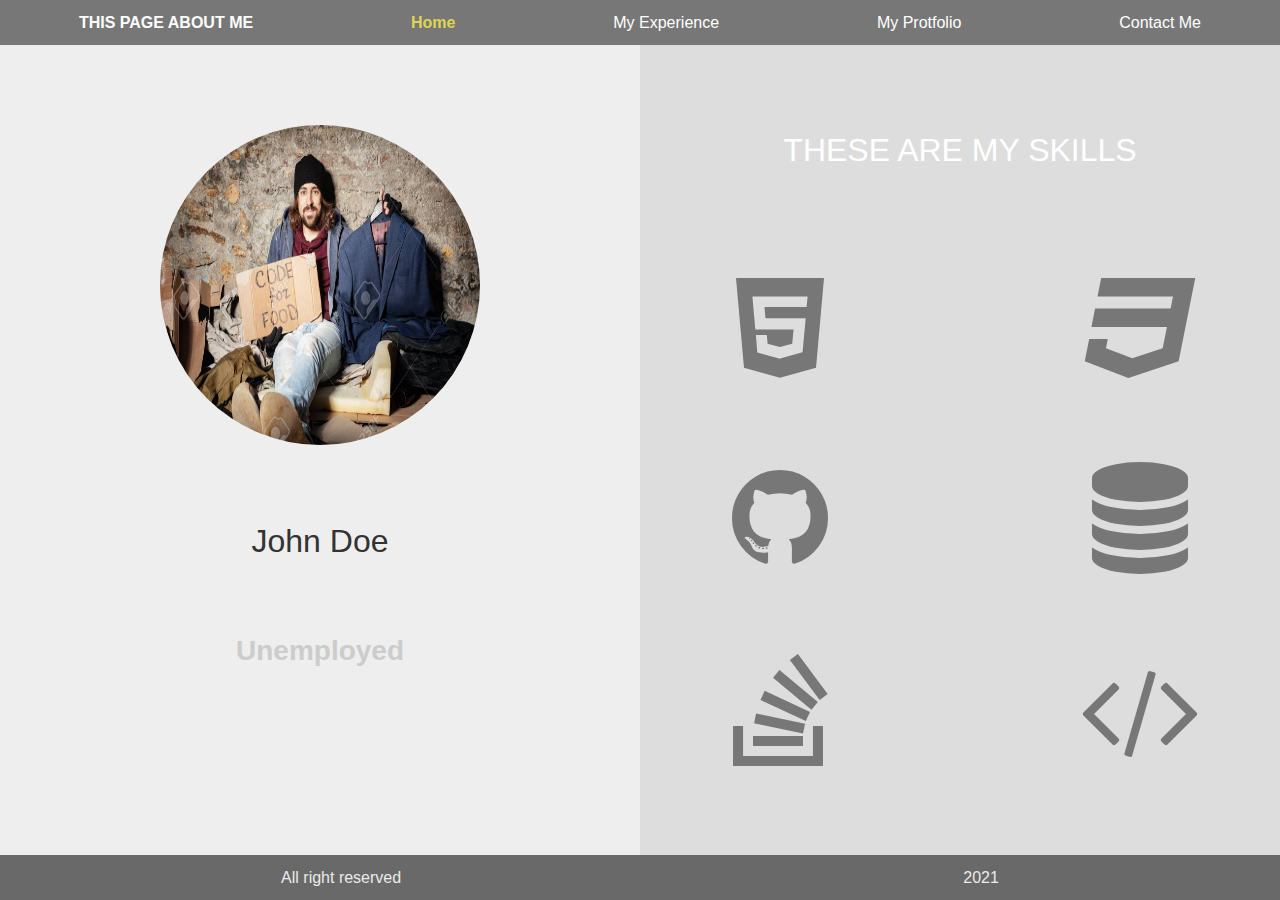
<file: index.html>
<head>
    <link rel="stylesheet" href="/style.css">
    <link rel="stylesheet" href="https://cdnjs.cloudflare.com/ajax/libs/font-awesome/4.7.0/css/font-awesome.min.css">
    <meta charset="UTF-8">
    <meta http-equiv="X-UA-Compatible" content="IE=edge">
    <meta name="viewport" content="width=device-width, initial-scale=1.0">
    <title>The page about me</title>
</head>

<body>
    <header class="flex-container-1">
        <h2 class="logo">This page about me</h2>
       <!--
           For future mobile use
        <img src="/img/Burger_menu.png" alt="">--->
        <a href="#" class="navCurrent">Home</a>
        <a href="/expierence.html" class="navLink">My Experience</a>
        <a href="/portfolio.html" class="navLink">My Protfolio</a>
        <a href="/contact.html" class="navLink">Contact Me</a>

    </header>
    <main class="flex-container-1">  
        <div id="face">
            <img src="img/person.jpg" alt="The guy">
            <h1>John Doe</h1>
            <h2> Unemployed</h2>
        </div>
        <div id="skills" class="flex-container-2">
            <h2>These are my skills</h2>
            <div class="grid-container" >
                <i class="fa fa-html5" aria-hidden="true"></i>
                <i class="fa fa-css3" aria-hidden="true"></i>
                <i class="fa fa-github" aria-hidden="true"></i>
                <i class="fa fa-database" aria-hidden="true"></i>
                <i class="fa fa-stack-overflow" aria-hidden="true"></i>
                <i class="fa fa-code" aria-hidden="true"></i>
            </div>

        </div>


    </main>
   <footer class="flex-container-1">
       <h2>All right reserved</h2>
       <h2>2021</h2>
   </footer>

</body>

</html>
</file>
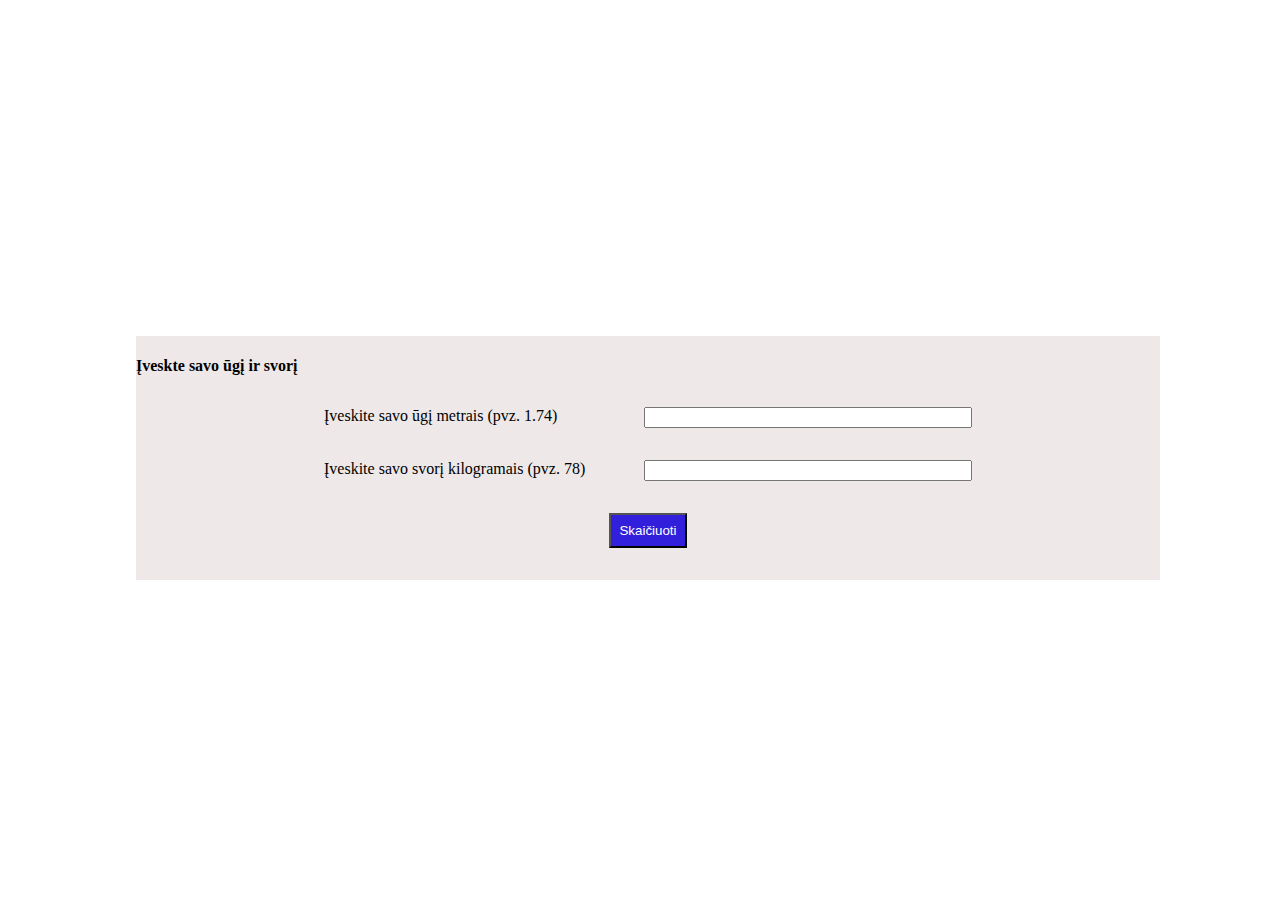
<file: BMI/index.html>
<!DOCTYPE html>
<html lang="en">
  <head>
    <script src="/BMI/js/script.js" defer></script>
    <link rel="stylesheet" href="/BMI/styles/style.css">
    <meta charset="UTF-8" />
    <meta http-equiv="X-UA-Compatible" content="IE=edge" />
    <meta name="viewport" content="width=device-width, initial-scale=1.0" />
    <title>Your Body Index</title>
  </head>
  <body>
    <div class="container">
      <h4>Įveskte savo ūgį ir svorį</h4>
      <form action="#"></form>
      <div class="flexContainer">
        <span>Įveskite savo ūgį metrais (pvz. 1.74)</span>
        <input type="text" name="height" id="height" />
      </div>
      <div class="flexContainer">
        <span>Įveskite savo svorį kilogramais (pvz. 78)</span>
        <input type="text" name="height" id="weight" />
      </div>
      <button type="submit" id="btn">Skaičiuoti</button>
      <div id="result"></div>
    </div>
  </body>
</html>
</file>
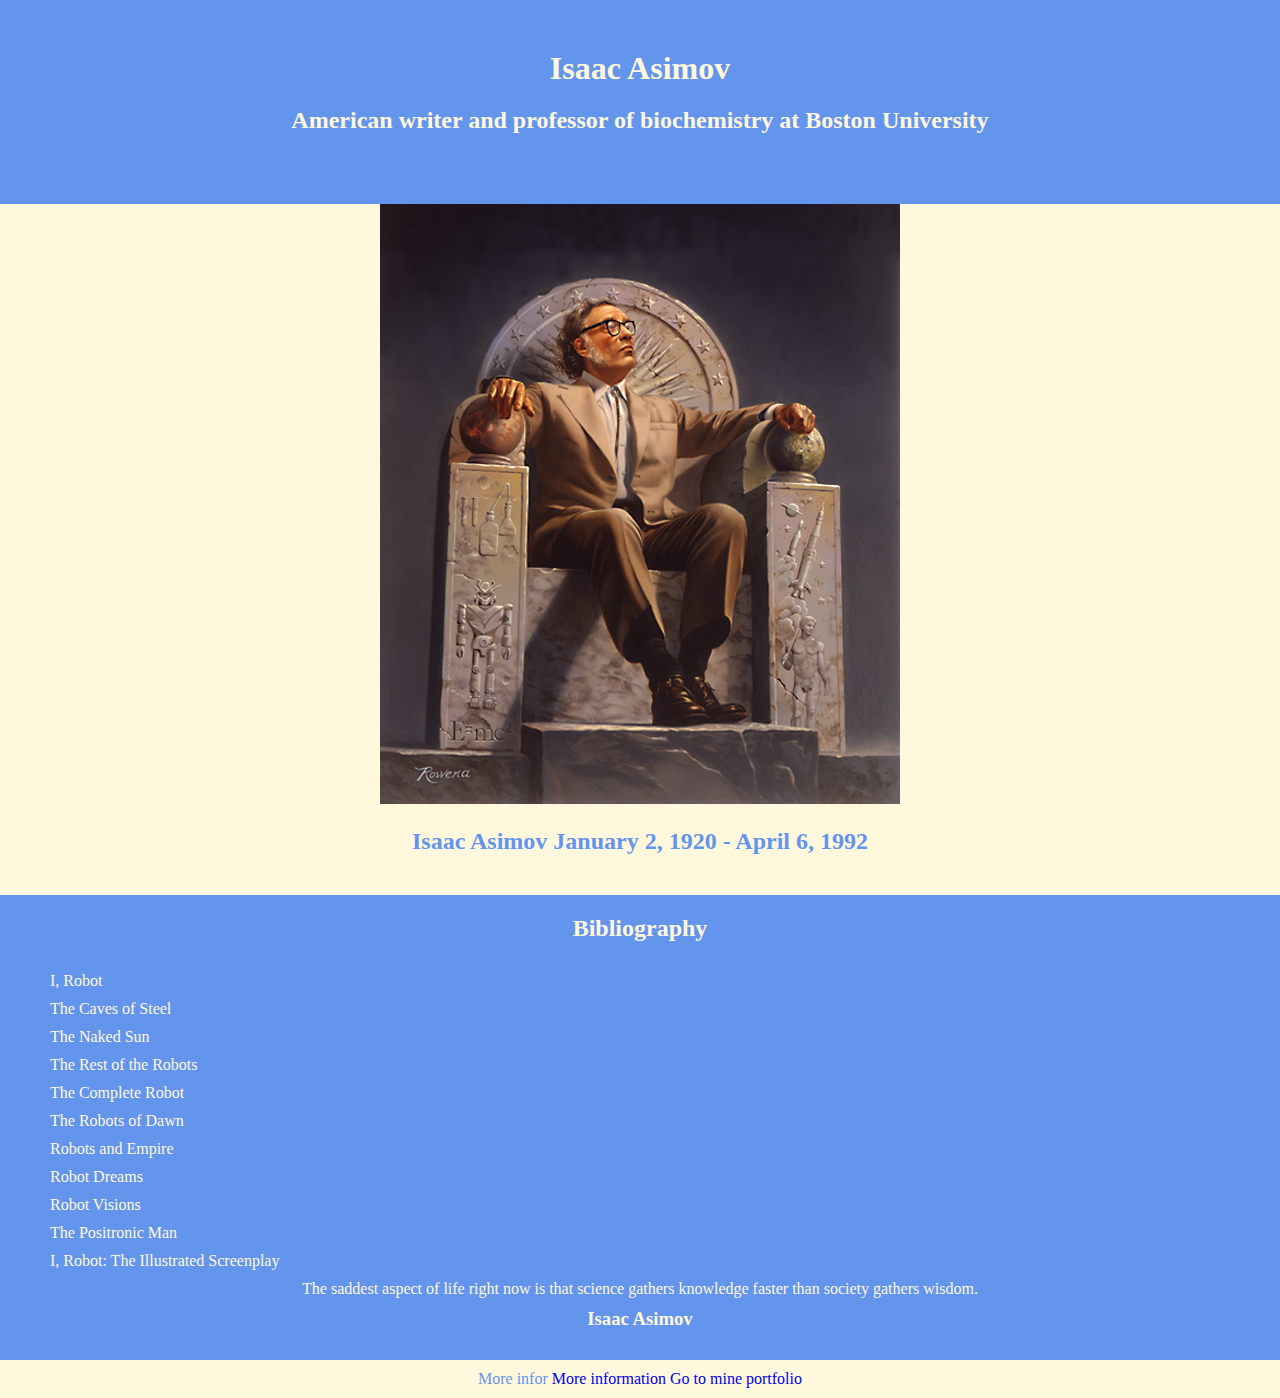
<file: Tribute_page/index.html>
<!DOCTYPE html>
<html lang="en">

<head>
    <meta charset="UTF-8">
    <meta http-equiv="X-UA-Compatible" content="IE=edge">
    <meta name="viewport" content="width=device-width, initial-scale=1.0">
    <title>Isaac Asimov Tribute</title>
</head>

<body>
    <style>
        * {
            margin: 0;
            padding: 0;
            border: 0;
            box-sizing: border-box;
            text-decoration: none;
            list-style-type: none;
        }

        header {
            text-align: center;
            background-color: cornflowerblue;
            padding: 50px 0;
            color: cornsilk;
        }

        h2 {
            padding: 20px 0;
            text-align: center;
            ;
        }


        .hero {

            text-align: center;
            background-color: cornsilk;
            padding-bottom: 20px;
            color: cornflowerblue;

        }

        .bio {


            background-color: cornflowerblue;
            padding-bottom: 20px;
            color: cornsilk;

        }

        .bio ul {
            margin-left: 50px;


        }

        .bio ul li {
            margin: 10px 0;
            font-size: 25x;
            

        }



        section.bio p,
        h3 {
            text-align: center;
            margin: 10px 0;

        }

        footer {
            text-align: center;
            padding: 10px 0;
            background-color: cornsilk;
            color: cornflowerblue;

        }
    </style>
    <header>
        <h1 class="main_title"> Isaac Asimov</h1>
        <h2>American writer and professor of biochemistry at Boston University</h2>
    </header>
    <section class="hero">
        <img src="img/Asimov.png"" alt=" Isaac Asimov">
        <h2>Isaac Asimov January 2, 1920 - April 6, 1992 </h2>
    </section>
    <section class="bio">
        <h2>Bibliography</h2>
        <ul>
            <li>I, Robot</li>
            <li>The Caves of Steel</li>
            <li>The Naked Sun</li>
            <li>The Rest of the Robots</li>
            <li>The Complete Robot</li>
            <li>The Robots of Dawn</li>
            <li>Robots and Empire</li>
            <li>Robot Dreams</li>
            <li>Robot Visions</li>
            <li>The Positronic Man</li>
            <li> I, Robot:
                The Illustrated Screenplay</li>
        </ul>
        <div>
            <p>
                The saddest aspect of life right now is that science gathers knowledge faster than society gathers
                wisdom.
            </p>
            <h3>
                Isaac Asimov
            </h3>
        </div>





    </section>
    <footer>
        More infor <a href="https://en.wikipedia.org/wiki/Isaac_Asimov_bibliography_(chronological)">More information </a>
        <a href="https://viliusju.github.io/portfolio.html"> Go to mine portfolio </a>                                                                                            
    </footer>



</body>

</html>
</file>
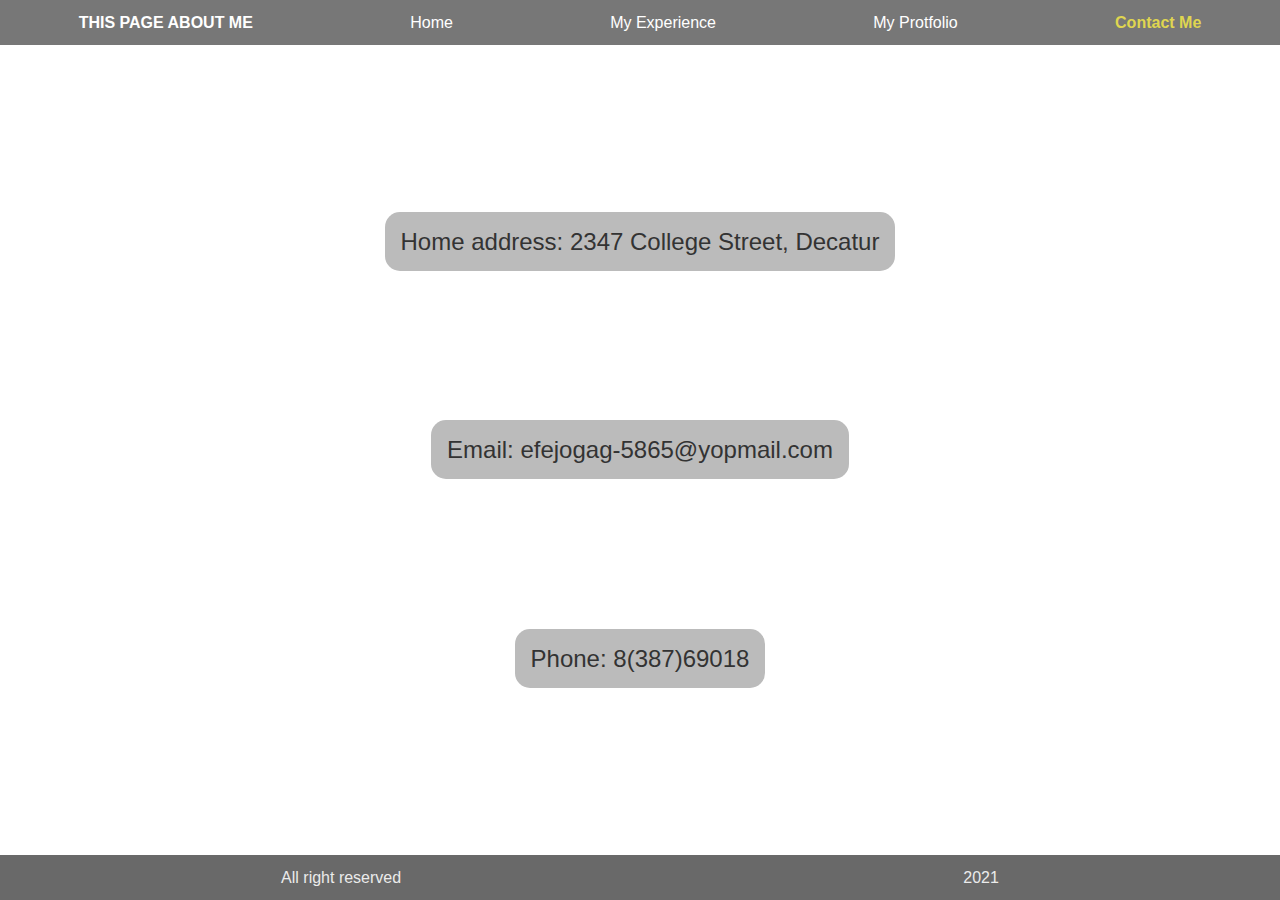
<file: contact.html>
<!DOCTYPE html>
<html lang="en">

<head>
    <link rel="stylesheet" href="/style.css">
    <link rel="stylesheet" href="https://cdnjs.cloudflare.com/ajax/libs/font-awesome/4.7.0/css/font-awesome.min.css">
    <meta charset="UTF-8">
    <meta http-equiv="X-UA-Compatible" content="IE=edge">
    <meta name="viewport" content="width=device-width, initial-scale=1.0">
    <title>The page about me</title>
</head>

<body>
    <header class="flex-container-1">
        <h2 class="logo">This page about me</h2>
        <!--
           For future mobile use
        <img src="/img/Burger_menu.png" alt="">--->
        <a href="/index.html" class="navLink">Home</a>
        <a href="/expierence.html" class="navLink">My Experience</a>
        <a href="/portfolio.html" class="navLink">My Protfolio</a>
        <a href="#" class="navCurrent">Contact Me</a>
    </header>
    <main class="flex-container-2">
        <div class="contact">
            <span>Home address: 2347  College Street, Decatur</span>
        </div>
        <div class="contact">
            <span>Email: efejogag-5865@yopmail.com</span>
        </div>
        <div class="contact">
            <span>Phone: 8(387)69018</span>
        </div>


    </main>

   
    <footer class="flex-container-1">
        <h2>All right reserved</h2>
        <h2>2021</h2>
    </footer>
</file>
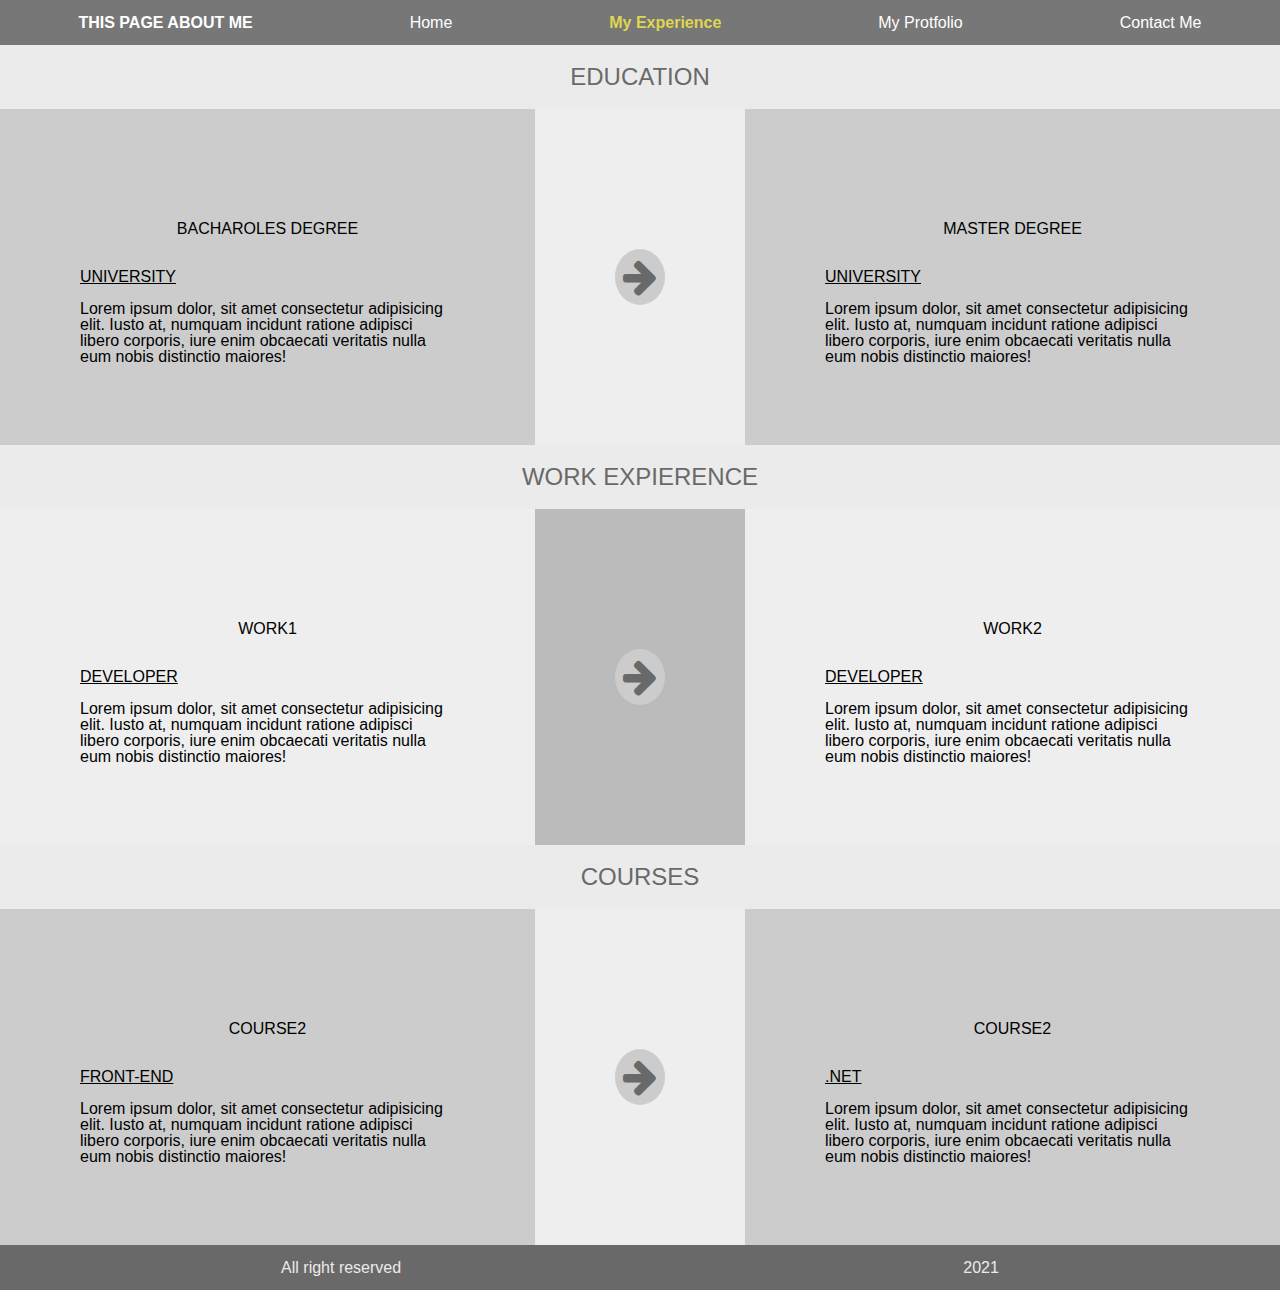
<file: expierence.html>
<!DOCTYPE html>
<html lang="en">

<head>
    <link rel="stylesheet" href="/style.css">
    <link rel="stylesheet" href="https://cdnjs.cloudflare.com/ajax/libs/font-awesome/4.7.0/css/font-awesome.min.css">
    <meta charset="UTF-8">
    <meta http-equiv="X-UA-Compatible" content="IE=edge">
    <meta name="viewport" content="width=device-width, initial-scale=1.0">
    <title>The page about me</title>
</head>

<body>
    <header class="flex-container-1">
        <h2 class="logo">This page about me</h2>
        <!--
           For future mobile use
        <img src="/img/Burger_menu.png" alt="">--->
        <a href="/index.html" class="navLink">Home</a>
        <a href="#" class="navCurrent">My Experience</a>
        <a href="/portfolio.html" class="navLink">My Protfolio</a>
        <a href="/contact.html" class="navLink">Contact Me</a>

    </header>
    <h1 class="title">Education</h1>
    <section id=education class="flex-container-1">
        <div class="flex-item">
            <h2>Bacharoles degree</h2>
            <h3>University</h3>
            <p>Lorem ipsum dolor, sit amet consectetur adipisicing elit. Iusto at, numquam incidunt ratione adipisci
                libero corporis, iure enim obcaecati veritatis nulla eum nobis distinctio maiores!</p>
        </div>
        <div class="flex-item">
           <i class="fa fa-arrow-right" aria-hidden="true"></i>
        </div>
        <div class="flex-item">
            <h2>Master degree</h2>
            <h3>University</h3>
            <p>Lorem ipsum dolor, sit amet consectetur adipisicing elit. Iusto at, numquam incidunt ratione adipisci
                libero corporis, iure enim obcaecati veritatis nulla eum nobis distinctio maiores!</p>
        </div>


    </section>
    <h2 class="title">Work Expierence</h2>
    <section id=work class="flex-container-1">
        <div class="flex-item">
            <h2>Work1</h2>
            <h3>Developer</h3>
            <p>Lorem ipsum dolor, sit amet consectetur adipisicing elit. Iusto at, numquam incidunt ratione adipisci
                libero corporis, iure enim obcaecati veritatis nulla eum nobis distinctio maiores!</p>
        </div>
        <div class="flex-item">
           <i class="fa fa-arrow-right" aria-hidden="true"></i>
        </div>
        <div class="flex-item">
            <h2>Work2</h2>
            <h3>Developer</h3>
            <p>Lorem ipsum dolor, sit amet consectetur adipisicing elit. Iusto at, numquam incidunt ratione adipisci
                libero corporis, iure enim obcaecati veritatis nulla eum nobis distinctio maiores!</p>
        </div>


    </section>

    <h2 class="title">courses</h2>
    <section id=course class="flex-container-1">
        <div class="flex-item">
            <h2>Course2</h2>
            <h3>Front-End</h3>
            <p>Lorem ipsum dolor, sit amet consectetur adipisicing elit. Iusto at, numquam incidunt ratione adipisci
                libero corporis, iure enim obcaecati veritatis nulla eum nobis distinctio maiores!</p>
        </div>
        <div class="flex-item">
           <i class="fa fa-arrow-right" aria-hidden="true"></i>
        </div>
        <div class="flex-item">
            <h2>Course2</h2>
            <h3>.NET</h3>
            <p>Lorem ipsum dolor, sit amet consectetur adipisicing elit. Iusto at, numquam incidunt ratione adipisci
                libero corporis, iure enim obcaecati veritatis nulla eum nobis distinctio maiores!</p>
        </div>


    </section>
    <footer class="flex-container-1">
        <h2>All right reserved</h2>
        <h2>2021</h2>
    </footer>

</body>

</html>
</file>
<file: BMI/styles/style.css>
body{
    display: flex;
    justify-content: center;
    align-items:center;
    height: 100vh;
    width: 100vw;


}

.container {
    width: 80vw;
    background-color: rgb(238, 232, 232);
   
}

.flexContainer{
    display: flex;
    justify-content: center;
    margin: 2rem 0;
}

.flexContainer input,
.flexContainer span
{
   
    width: 25vW;
}


button {
   margin: auto;
   display: block;
   color: #fff;
   background-color: rgb(50, 31, 220);
   padding: .5rem .5rem;
   font-weight: 500;
}

#result {
    height: 2rem;
  
  
}
</file>
<file: style.css>
/*Reset*/

/* http://meyerweb.com/eric/tools/css/reset/ 
   v2.0 | 20110126
   License: none (public domain)
*/

html,
body,
div,
span,
applet,
object,
iframe,
h1,
h2,
h3,
h4,
h5,
h6,
p,
blockquote,
pre,
a,
abbr,
acronym,
address,
big,
cite,
code,
del,
dfn,
em,
img,
ins,
kbd,
q,
s,
samp,
small,
strike,
strong,
sub,
sup,
tt,
var,
b,
u,
i,
center,
dl,
dt,
dd,
ol,
ul,
li,
fieldset,
form,
label,
legend,
table,
caption,
tbody,
tfoot,
thead,
tr,
th,
td,
article,
aside,
canvas,
details,
embed,
figure,
figcaption,
footer,
header,
hgroup,
menu,
nav,
output,
ruby,
section,
summary,
time,
mark,
audio,
video {
  margin: 0;
  padding: 0;
  border: 0;
  font-size: 100%;
  font: inherit;
  vertical-align: baseline;
}
/* HTML5 display-role reset for older browsers */
article,
aside,
details,
figcaption,
figure,
footer,
header,
hgroup,
menu,
nav,
section {
  display: block;
}
body {
  line-height: 1;
}
ol,
ul {
  list-style: none;
}
blockquote,
q {
  quotes: none;
}
blockquote:before,
blockquote:after,
q:before,
q:after {
  content: "";
  content: none;
}
table {
  border-collapse: collapse;
  border-spacing: 0;
}

@import url("https://fonts.googleapis.com/css2?family=Teko:wght@300;400;500;600&display=swap");

body {
  font-family: "Teko", sans-serif;
}

.flex-container {
  display: flex;
  justify-content: space-between;
  align-items: center;
}

.flex-container-1 {
  display: flex;
  justify-content: space-around;
  align-items: center;
}

.flex-container-2 {
  display: flex;
  flex-direction: column;
  justify-content: space-evenly;
}

.flex-item {
  padding: 5rem 5rem;
}

.grid-container {
  display: grid;
  grid-template-columns: 1fr 1fr;
  grid-row-gap: 5rem;
  grid-column-gap: 5rem;
}
.grid-container-1 {
  display: grid;
  grid-template-columns: 1fr 1fr 1fr;
  grid-column-gap: 2rem;
  
}

header {
  background: #777;
  height: 5vh;
}

header > img {
  height: 33%;
  width: 33%;
}

header > h2,
a {
  color: #fff;
  text-decoration: none;
  transition: ease-in-out color 1s;
}

header > h2 {
  color: #fff;
  text-transform: uppercase;
  font-weight: 800;
}

.navCurrent {
  color: rgb(223, 213, 80);
  font-weight: 800;
}
.navLink:hover {
  color: rgba(218, 117, 117, 0.85);
  font-weight: 800;
}

main {
  height: 90vh;
}
#face,
#skills {
  width: 50%;
  height: 90vh;
}

#face {
  background-color: #eeeeee;
}

#face > img {
  margin: 5rem auto;
  display: block;
  height: 20rem;
  width: 20rem;
  border-radius: 50%;
}

#face > h1 {
  margin: 5rem 0;
  font-size: 2rem;
  font-weight: 500;
  color: #333333;
  margin: 2.5rem auto;
  text-align: center;
}

#face > h2 {
  font-size: 1.75rem;
  font-weight: 900;
  color: #cccccc;
  margin: 5rem auto;
  text-align: center;
}

footer {
  height: 5vh;
  background-color: #696969;
  text-align: center;
  color: #ebebeb;
}

#skills {
  background-color: #dddddd;
}

#skills h2 {
  text-align: center;
  height: 3rem;
  color: #fff;
  font-size: 2rem;
  font-weight: 500;
  text-transform: uppercase;
}

#skills i {
  font-size: 7rem;
  color: #777;
  text-align: center;
 
}

#skills i:hover {
  color: #fff;
  transition: color ease-in-out 0.5s;
}

.title {
  text-align: center;
  background-color: #ebebeb;
  color: #696969;
  line-height: 2rem;
  font-weight: 500;
  font-size: 1.5rem;
  text-transform: uppercase;
  padding: 1rem;
}

#education > div:nth-child(odd) {
  background-color: #cccccc;
}

#education {
  background-color: #eeeeee;
}

#education i,
#work i,
#course i {
  color: #696969;
  font-size: 2.5rem;
  padding: 0.5rem;
  background-color: #cccccc;
  border-radius: 50%;
}

#education > div > h2,
#work > div > h2,
#course > div > h2 {
  margin: 2rem 0;
  text-align: center;
  text-transform: uppercase;
  font-weight: 500;
}
#education > div > h3,
#work > div > h3,
#course > div > h3 {
  margin: 1rem 0;
  text-transform: uppercase;
  font-weight: 400;
  text-decoration: underline;
}

#work > div:nth-child(odd) {
  background-color: #eeeeee;
}

#work{
  background-color: #bbbbbb
}

#course > div:nth-child(odd) {
  background-color: #cccccc;
}

#course {
  background-color: #eeeeee;
}

.project-title{
text-align: center;
font-size: 1.5rem;
font-weight: 700;
line-height: 2.5rem;
color: #696969;
background-color: #bbbbbb;


}

.project-img{
  height: 20rem;
  width: 20rem;
  display: block;
  margin: auto;
  background-color: #777;
 
}

.project-link{
  display:block;
  padding: .5rem 0;
  background-color: #cccccc;
  color:#777;
  font-weight: 500;
  margin: auto;
  text-align: center;
  text-transform: uppercase;
}

.grid-item{
  background-color: #242222;
}

.project-link:hover{
 
  background-color: #777;
  color:#cccccc;
  transition: ease-in-out all 1s;

}


.contact{
  text-align: center;
 

}

.contact > span{
  color: #333333;
  font-weight: 500;
  font-size: 1.5rem;
  background-color: #bbbbbb;
  padding: 1rem;
  border-radius: 15px;
}
.contact > span:hover{
  
  padding-left: 2rem;
  transition: ease-in-out .5s all;
}
</file>
